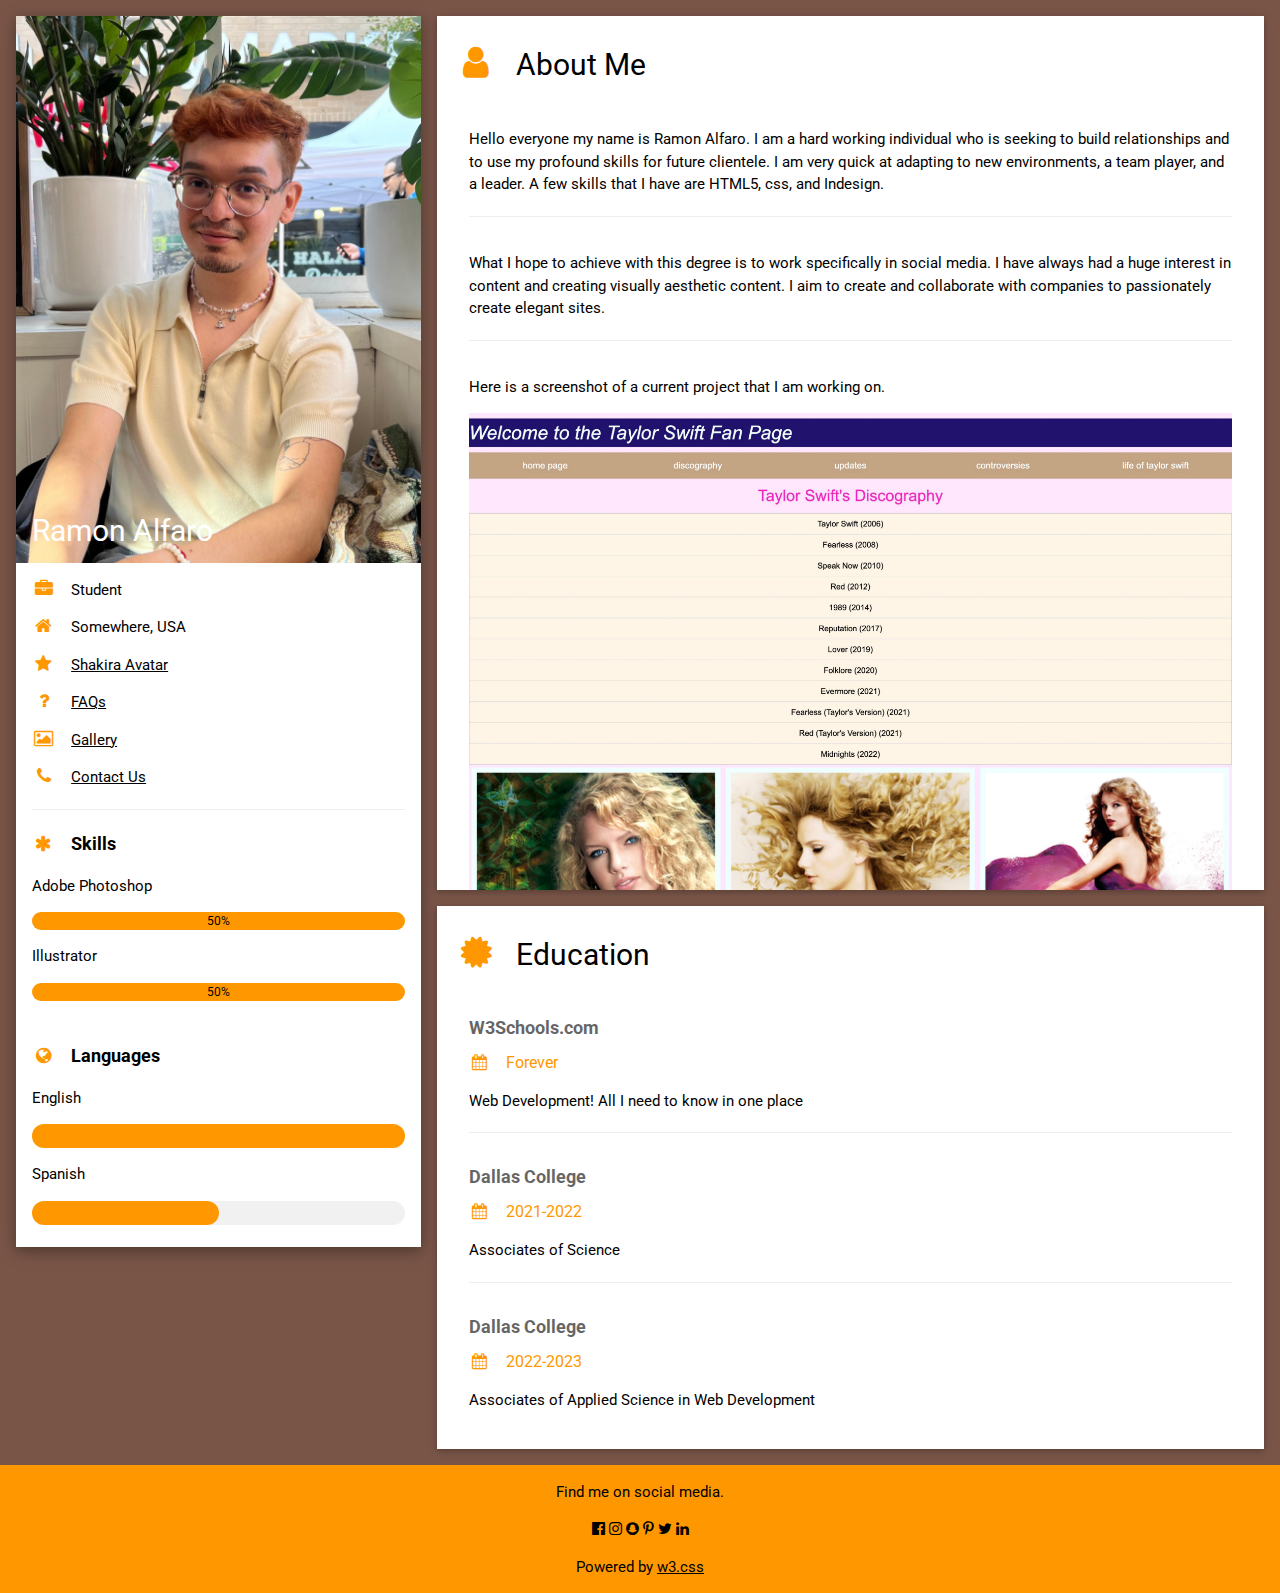
<file: about-us.html>
<!DOCTYPE html>
<html>
<head>
<title>About Me!</title>
<meta charset="UTF-8">
<meta name="viewport" content="width=device-width, initial-scale=1">
<link rel="stylesheet" href="https://www.w3schools.com/w3css/4/w3.css">
<link rel='stylesheet' href='https://fonts.googleapis.com/css?family=Roboto'>
<link rel="stylesheet" href="https://cdnjs.cloudflare.com/ajax/libs/font-awesome/4.7.0/css/font-awesome.min.css">
<style>
html,body,h1,h2,h3,h4,h5,h6 {font-family: "Roboto", sans-serif}
</style>
</head>
<body class="w3-brown">

<!-- Page Container -->
<div class="w3-content w3-margin-top" style="max-width:1400px;">

  <!-- The Grid -->
  <div class="w3-row-padding">
  
    <!-- Left Column -->
    <div class="w3-third">
    
      <div class="w3-white w3-text-black w3-card-4">
        <div class="w3-display-container">
          <img src="images/ramon-alfaro.jpg" style="width:100%" alt="Ramon Alfaro">
          <div class="w3-display-bottomleft w3-container w3-text-white">
            <h2>Ramon Alfaro</h2>
          </div>
        </div>
        <div class="w3-container">
          <p><i class="fa fa-briefcase fa-fw w3-margin-right w3-large w3-text-orange"></i>Student</p>
          <p><i class="fa fa-home fa-fw w3-margin-right w3-large w3-text-orange"></i>Somewhere, USA</p>
          <p><i class="fa fa-star fa-fw w3-margin-right w3-large w3-text-orange"></i><a href="https://2learnweb.brookhavencollege.edu/Shakira">Shakira Avatar</a></p>
          <p><i class="fa fa-question fa-fw w3-margin-right w3-large w3-text-orange"></i><a href="faq.html">FAQs</a></p>
          <p><i class="fa fa-photo fa-fw w3-margin-right w3-large w3-text-orange"></i><a href="gallery.html">Gallery</a></p>
          <p><i class="fa fa-phone fa-fw w3-margin-right w3-large w3-text-orange"></i><a href="contact-us.html">Contact Us</a></p>
          <hr>

          <p class="w3-large"><b><i class="fa fa-asterisk fa-fw w3-margin-right w3-text-orange"></i>Skills</b></p>
          <p>Adobe Photoshop</p>
          <div class="w3-light-grey w3-round-xlarge w3-small">
            <div class="w3-container w3-center w3-round-xlarge w3-orange" style="width:100%">50%</div>
          </div>
          <p>Illustrator</p>
          <div class="w3-light-black w3-round-xlarge w3-small">
            <div class="w3-container w3-center w3-round-xlarge w3-orange" style="width: 100%">50%</div>
          </div>
          <br>

          <p class="w3-large w3-text-theme"><b><i class="fa fa-globe fa-fw w3-margin-right w3-text-orange"></i>Languages</b></p>
          <p>English</p>
          <div class="w3-light-grey w3-round-xlarge">
            <div class="w3-round-xlarge w3-orange" style="height:24px;width:100%"></div>
          </div>
          <p>Spanish</p>
          <div class="w3-light-grey w3-round-xlarge">
            <div class="w3-round-xlarge w3-orange" style="height:24px;width:50%"></div>
          </div>
          <br>
        </div>
      </div><br>

    <!-- End Left Column -->
    </div>

    <!-- Right Column -->
    <div class="w3-twothird">
    
      <div class="w3-container w3-card w3-white w3-margin-bottom">
        <h2 class="w3-text-black w3-padding-16"><i class="fa fa-user fa-fw w3-margin-right w3-xxlarge w3-text-orange"></i>About Me</h2>
        <div class="w3-container">
          <p>Hello everyone my name is Ramon Alfaro. I am a hard working individual who is seeking to build relationships and to use my profound skills for future clientele.
            I am very quick at adapting to new environments, a team player, and a leader. A few skills that I have are HTML5, css, and Indesign.</p>
          <hr>
        </div>
        <div class="w3-container">
          <p>What I hope to achieve with this degree is to work specifically in social media. I have always had a huge interest in content and creating visually aesthetic content. I aim to create and collaborate with companies to passionately create elegant sites. </p>
          <hr>
        </div>
        <div class="w3-container">
          <p>Here is a screenshot of a current project that I am working on.</p>
          <img src="images/project-screenshot.jpg" height="100%" width="100%">
          <br>
        </div>
      </div>

      <div class="w3-container w3-card w3-white">
        <h2 class="w3-text-black w3-padding-16"><i class="fa fa-certificate fa-fw w3-margin-right w3-xxlarge w3-text-orange"></i>Education</h2>
        <div class="w3-container">
          <h5 class="w3-opacity"><b>W3Schools.com</b></h5>
          <h6 class="w3-text-orange"><i class="fa fa-calendar fa-fw w3-margin-right"></i>Forever</h6>
          <p>Web Development! All I need to know in one place</p>
          <hr>
        </div>
        <div class="w3-container">
          <h5 class="w3-opacity"><b>Dallas College</b></h5>
          <h6 class="w3-text-orange"><i class="fa fa-calendar fa-fw w3-margin-right"></i>2021-2022</h6>
          <p>Associates of Science</p>
          <hr>
        </div>
        <div class="w3-container">
          <h5 class="w3-opacity"><b>Dallas College</b></h5>
          <h6 class="w3-text-orange"><i class="fa fa-calendar fa-fw w3-margin-right"></i>2022-2023</h6>
          <p>Associates of Applied Science in Web Development</p><br>
        </div>
      </div>

    <!-- End Right Column -->
    </div>
    
  <!-- End Grid -->
  </div>
  
  <!-- End Page Container -->
</div>

<footer class="w3-container w3-orange w3-center w3-margin-top">
  <p>Find me on social media.</p>
  <i class="fa fa-facebook-official w3-hover-opacity"></i>
  <i class="fa fa-instagram w3-hover-opacity"></i>
  <i class="fa fa-snapchat w3-hover-opacity"></i>
  <i class="fa fa-pinterest-p w3-hover-opacity"></i>
  <i class="fa fa-twitter w3-hover-opacity"></i>
  <i class="fa fa-linkedin w3-hover-opacity"></i>
  <p>Powered by <a href="https://www.w3schools.com/w3css/default.asp" target="_blank">w3.css</a></p>
</footer>

</body>
</html>
</file>
